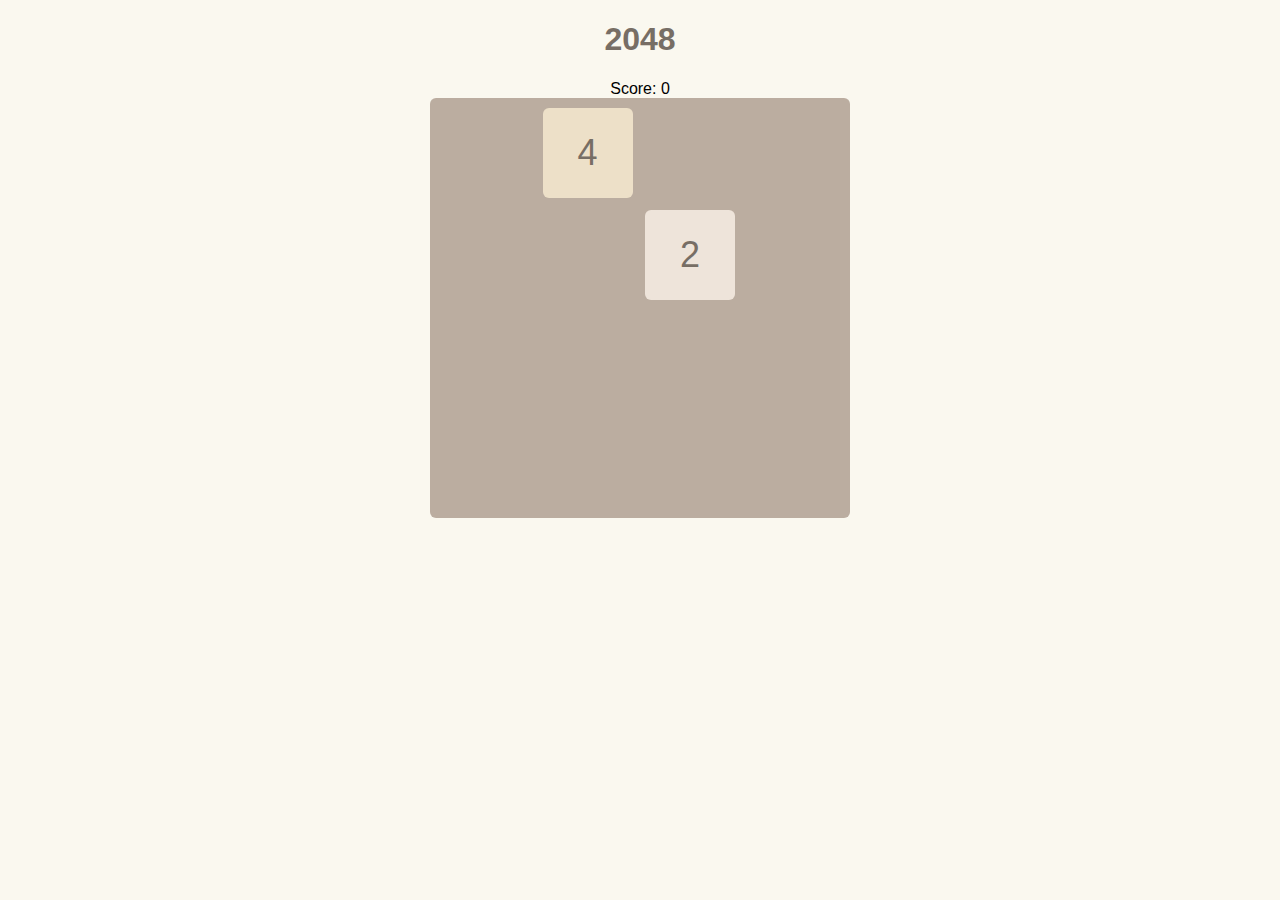
<file: 2048/index.html>
<!DOCTYPE html>
<html lang="en">
<head>
    <meta charset="UTF-8">
    <meta name="viewport" content="width=device-width, initial-scale=1.0">
    <title>2048 Game</title>
    <link rel="stylesheet" href="2048.css">
</head>
<body>
    <div id="game">
        <div class="header">
            <h1 class="title">2048</h1>
            <div class="score-container">Score: <span id="score">0</span></div>
        </div>
        <div id="grid-container">
            <div class="grid">
                <!-- Grid cells will be dynamically created via JavaScript -->
            </div>
        </div>
    </div>
    <script src="2048.js"></script>
</body>
</html>
</file>
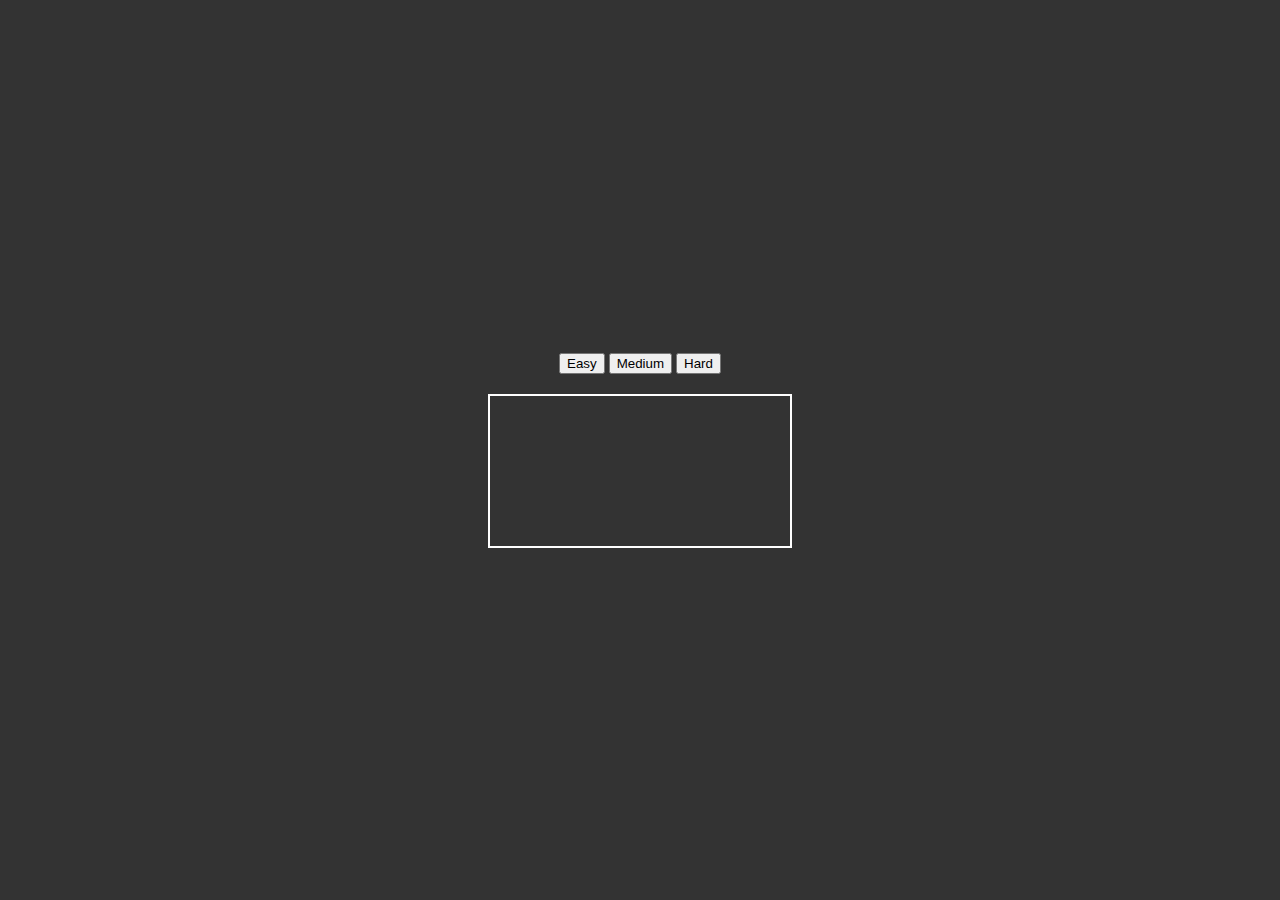
<file: Maze/index.html>
<!DOCTYPE html>
<html lang="en">
<head>
    <meta charset="UTF-8">
    <meta name="viewport" content="width=device-width, initial-scale=1.0">
    <title>Random Maze Game</title>
    <link rel="stylesheet" href="styles.css">
</head>
<body>
    <div class="controls">
        <button onclick="startGame('easy')">Easy</button>
        <button onclick="startGame('medium')">Medium</button>
        <button onclick="startGame('hard')">Hard</button>
    </div>
    <canvas id="mazeCanvas"></canvas>
    <script src="script.js"></script>
</body>
</html>
</file>
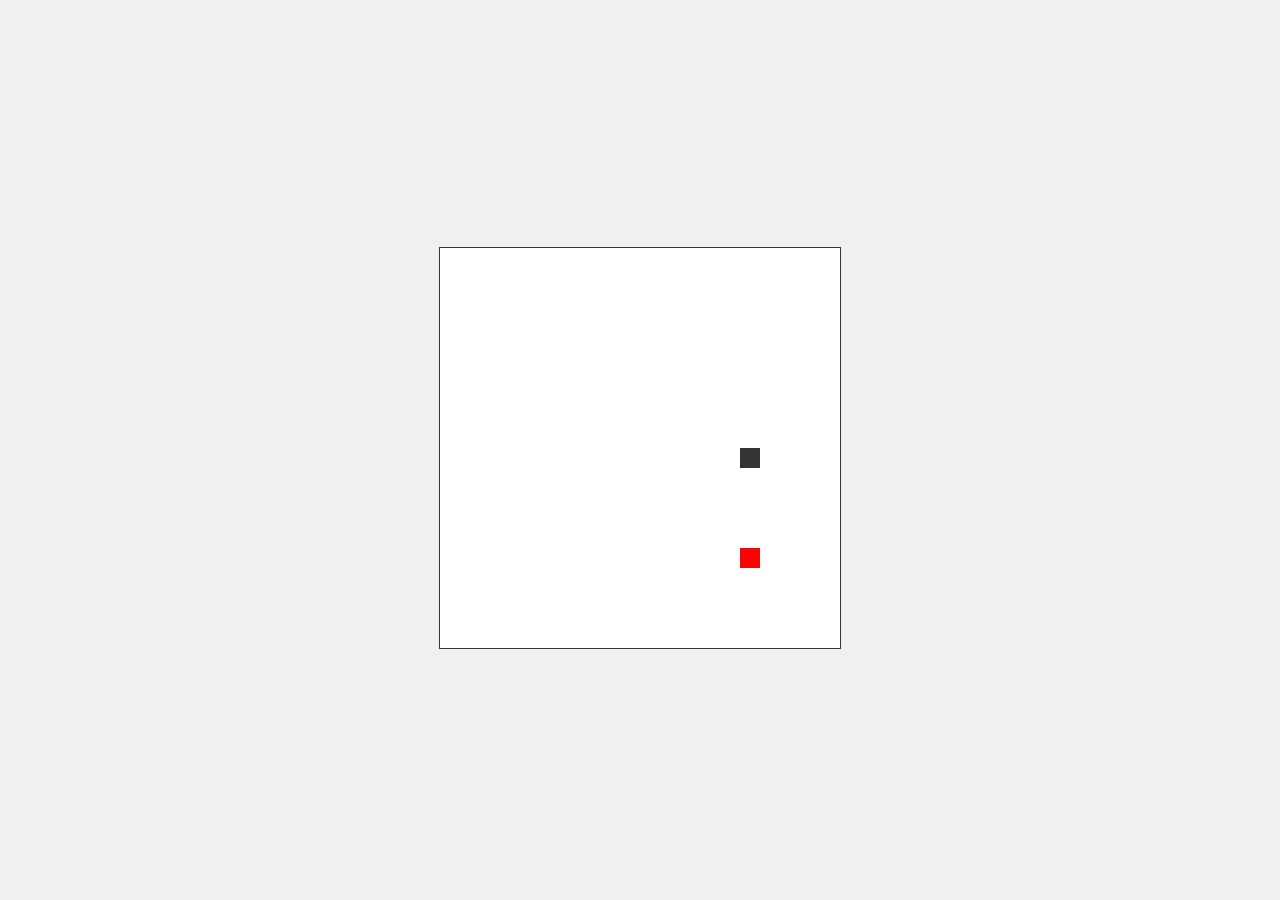
<file: snake/index.html>
<!DOCTYPE html>
<html lang="en">
<head>
    <meta charset="UTF-8">
    <meta name="viewport" content="width=device-width, initial-scale=1.0">
    <title>Snake Game</title>
    <link rel="stylesheet" href="styles.css">
</head>
<body>
    <div id="gameArea">
        <canvas id="gameCanvas" width="400" height="400"></canvas>
    </div>

    <script src="snake.js"></script>
</body>
</html>
</file>
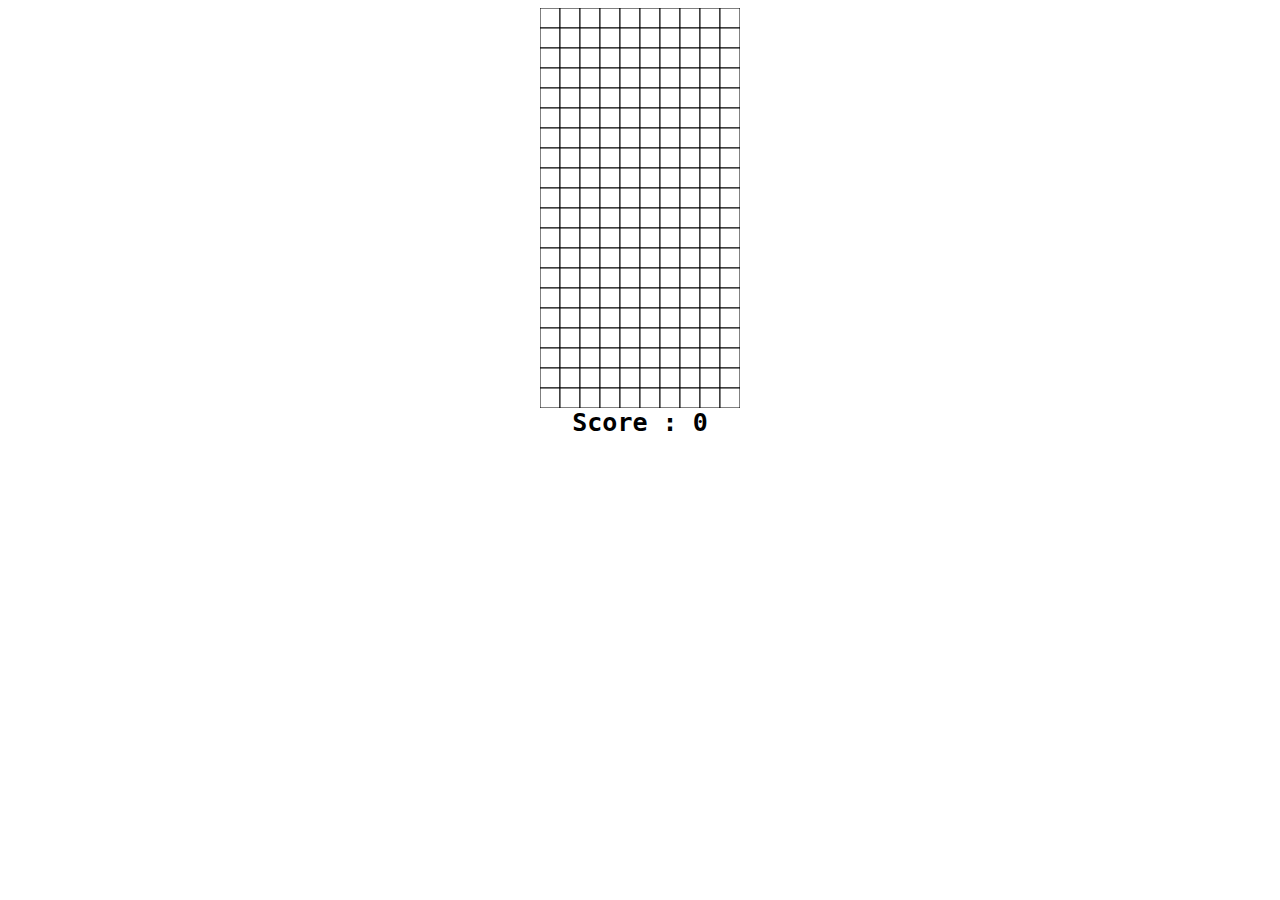
<file: tetris/index.html>
<html>
<head>
    <title>Tetris Game JS</title>
    <style>
        #score{
            display: inline-block;
        }
        div{
            font-size: 25px;
            font-weight: bold;
            font-family: monospace;
            text-align: center;
        }
        canvas{
            display: block;
            margin:0 auto;
        }
    </style>
</head>
<body>
    <canvas id="tetris" width="200" height="400"></canvas>
    <div>
        Score : <div id="score">0</div>
    </div>
    <script src="tetrominoes.js"></script>
    <script src="tetris.js"></script>
</body>
</html>
</file>
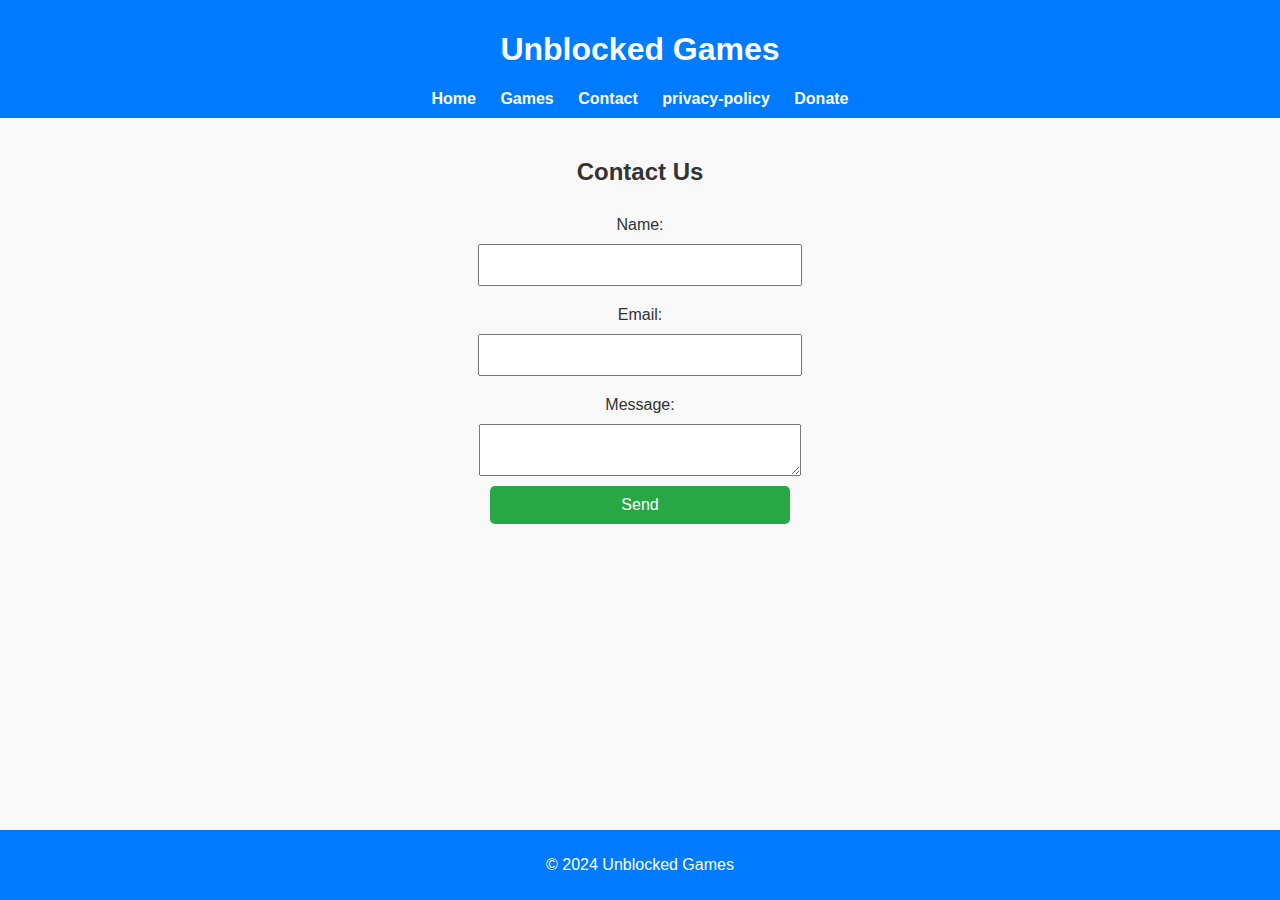
<file: contact.html>
<!DOCTYPE html>
<html lang="en">
<head>
    <meta charset="UTF-8">
    <meta name="viewport" content="width=device-width, initial-scale=1.0">
    <title>Contact - Unblocked Games</title>
    <link rel="stylesheet" href="styles.css">
    <script async src="https://pagead2.googlesyndication.com/pagead/js/adsbygoogle.js?client=ca-pub-2199619682357053"
     crossorigin="anonymous"></script>
    <script async custom-element="amp-auto-ads"
        src="https://cdn.ampproject.org/v0/amp-auto-ads-0.1.js">
</script>
    <script async src="https://fundingchoicesmessages.google.com/i/pub-2199619682357053?ers=1" nonce="TPD7-RjBgytY3i8qP4U-xQ"></script><script nonce="TPD7-RjBgytY3i8qP4U-xQ">(function() {function signalGooglefcPresent() {if (!window.frames['googlefcPresent']) {if (document.body) {const iframe = document.createElement('iframe'); iframe.style = 'width: 0; height: 0; border: none; z-index: -1000; left: -1000px; top: -1000px;'; iframe.style.display = 'none'; iframe.name = 'googlefcPresent'; document.body.appendChild(iframe);} else {setTimeout(signalGooglefcPresent, 0);}}}signalGooglefcPresent();})();</script>
<script>(function(){'use strict';function aa(a){var b=0;return function(){return b<a.length?{done:!1,value:a[b++]}:{done:!0}}}var ba="function"==typeof Object.defineProperties?Object.defineProperty:function(a,b,c){if(a==Array.prototype||a==Object.prototype)return a;a[b]=c.value;return a};
function ca(a){a=["object"==typeof globalThis&&globalThis,a,"object"==typeof window&&window,"object"==typeof self&&self,"object"==typeof global&&global];for(var b=0;b<a.length;++b){var c=a[b];if(c&&c.Math==Math)return c}throw Error("Cannot find global object");}var da=ca(this);function k(a,b){if(b)a:{var c=da;a=a.split(".");for(var d=0;d<a.length-1;d++){var e=a[d];if(!(e in c))break a;c=c[e]}a=a[a.length-1];d=c[a];b=b(d);b!=d&&null!=b&&ba(c,a,{configurable:!0,writable:!0,value:b})}}
function ea(a){return a.raw=a}function m(a){var b="undefined"!=typeof Symbol&&Symbol.iterator&&a[Symbol.iterator];if(b)return b.call(a);if("number"==typeof a.length)return{next:aa(a)};throw Error(String(a)+" is not an iterable or ArrayLike");}function fa(a){for(var b,c=[];!(b=a.next()).done;)c.push(b.value);return c}var ha="function"==typeof Object.create?Object.create:function(a){function b(){}b.prototype=a;return new b},n;
if("function"==typeof Object.setPrototypeOf)n=Object.setPrototypeOf;else{var q;a:{var ia={a:!0},ja={};try{ja.__proto__=ia;q=ja.a;break a}catch(a){}q=!1}n=q?function(a,b){a.__proto__=b;if(a.__proto__!==b)throw new TypeError(a+" is not extensible");return a}:null}var ka=n;
function r(a,b){a.prototype=ha(b.prototype);a.prototype.constructor=a;if(ka)ka(a,b);else for(var c in b)if("prototype"!=c)if(Object.defineProperties){var d=Object.getOwnPropertyDescriptor(b,c);d&&Object.defineProperty(a,c,d)}else a[c]=b[c];a.A=b.prototype}function la(){for(var a=Number(this),b=[],c=a;c<arguments.length;c++)b[c-a]=arguments[c];return b}k("Number.MAX_SAFE_INTEGER",function(){return 9007199254740991});
k("Number.isFinite",function(a){return a?a:function(b){return"number"!==typeof b?!1:!isNaN(b)&&Infinity!==b&&-Infinity!==b}});k("Number.isInteger",function(a){return a?a:function(b){return Number.isFinite(b)?b===Math.floor(b):!1}});k("Number.isSafeInteger",function(a){return a?a:function(b){return Number.isInteger(b)&&Math.abs(b)<=Number.MAX_SAFE_INTEGER}});
k("Math.trunc",function(a){return a?a:function(b){b=Number(b);if(isNaN(b)||Infinity===b||-Infinity===b||0===b)return b;var c=Math.floor(Math.abs(b));return 0>b?-c:c}});k("Object.is",function(a){return a?a:function(b,c){return b===c?0!==b||1/b===1/c:b!==b&&c!==c}});k("Array.prototype.includes",function(a){return a?a:function(b,c){var d=this;d instanceof String&&(d=String(d));var e=d.length;c=c||0;for(0>c&&(c=Math.max(c+e,0));c<e;c++){var f=d[c];if(f===b||Object.is(f,b))return!0}return!1}});
k("String.prototype.includes",function(a){return a?a:function(b,c){if(null==this)throw new TypeError("The 'this' value for String.prototype.includes must not be null or undefined");if(b instanceof RegExp)throw new TypeError("First argument to String.prototype.includes must not be a regular expression");return-1!==this.indexOf(b,c||0)}});/*

 Copyright The Closure Library Authors.
 SPDX-License-Identifier: Apache-2.0
*/
var t=this||self;function v(a){return a};var w,x;a:{for(var ma=["CLOSURE_FLAGS"],y=t,z=0;z<ma.length;z++)if(y=y[ma[z]],null==y){x=null;break a}x=y}var na=x&&x[610401301];w=null!=na?na:!1;var A,oa=t.navigator;A=oa?oa.userAgentData||null:null;function B(a){return w?A?A.brands.some(function(b){return(b=b.brand)&&-1!=b.indexOf(a)}):!1:!1}function C(a){var b;a:{if(b=t.navigator)if(b=b.userAgent)break a;b=""}return-1!=b.indexOf(a)};function D(){return w?!!A&&0<A.brands.length:!1}function E(){return D()?B("Chromium"):(C("Chrome")||C("CriOS"))&&!(D()?0:C("Edge"))||C("Silk")};var pa=D()?!1:C("Trident")||C("MSIE");!C("Android")||E();E();C("Safari")&&(E()||(D()?0:C("Coast"))||(D()?0:C("Opera"))||(D()?0:C("Edge"))||(D()?B("Microsoft Edge"):C("Edg/"))||D()&&B("Opera"));var qa={},F=null;var ra="undefined"!==typeof Uint8Array,sa=!pa&&"function"===typeof btoa;function G(){return"function"===typeof BigInt};var H=0,I=0;function ta(a){var b=0>a;a=Math.abs(a);var c=a>>>0;a=Math.floor((a-c)/4294967296);b&&(c=m(ua(c,a)),b=c.next().value,a=c.next().value,c=b);H=c>>>0;I=a>>>0}function va(a,b){b>>>=0;a>>>=0;if(2097151>=b)var c=""+(4294967296*b+a);else G()?c=""+(BigInt(b)<<BigInt(32)|BigInt(a)):(c=(a>>>24|b<<8)&16777215,b=b>>16&65535,a=(a&16777215)+6777216*c+6710656*b,c+=8147497*b,b*=2,1E7<=a&&(c+=Math.floor(a/1E7),a%=1E7),1E7<=c&&(b+=Math.floor(c/1E7),c%=1E7),c=b+wa(c)+wa(a));return c}
function wa(a){a=String(a);return"0000000".slice(a.length)+a}function ua(a,b){b=~b;a?a=~a+1:b+=1;return[a,b]};var J;J="function"===typeof Symbol&&"symbol"===typeof Symbol()?Symbol():void 0;var xa=J?function(a,b){a[J]|=b}:function(a,b){void 0!==a.g?a.g|=b:Object.defineProperties(a,{g:{value:b,configurable:!0,writable:!0,enumerable:!1}})},K=J?function(a){return a[J]|0}:function(a){return a.g|0},L=J?function(a){return a[J]}:function(a){return a.g},M=J?function(a,b){a[J]=b;return a}:function(a,b){void 0!==a.g?a.g=b:Object.defineProperties(a,{g:{value:b,configurable:!0,writable:!0,enumerable:!1}});return a};function ya(a,b){M(b,(a|0)&-14591)}function za(a,b){M(b,(a|34)&-14557)}
function Aa(a){a=a>>14&1023;return 0===a?536870912:a};var N={},Ba={};function Ca(a){return!(!a||"object"!==typeof a||a.g!==Ba)}function Da(a){return null!==a&&"object"===typeof a&&!Array.isArray(a)&&a.constructor===Object}function P(a,b,c){if(!Array.isArray(a)||a.length)return!1;var d=K(a);if(d&1)return!0;if(!(b&&(Array.isArray(b)?b.includes(c):b.has(c))))return!1;M(a,d|1);return!0}Object.freeze(new function(){});Object.freeze(new function(){});var Ea=/^-?([1-9][0-9]*|0)(\.[0-9]+)?$/;var Q;function Fa(a,b){Q=b;a=new a(b);Q=void 0;return a}
function R(a,b,c){null==a&&(a=Q);Q=void 0;if(null==a){var d=96;c?(a=[c],d|=512):a=[];b&&(d=d&-16760833|(b&1023)<<14)}else{if(!Array.isArray(a))throw Error();d=K(a);if(d&64)return a;d|=64;if(c&&(d|=512,c!==a[0]))throw Error();a:{c=a;var e=c.length;if(e){var f=e-1;if(Da(c[f])){d|=256;b=f-(+!!(d&512)-1);if(1024<=b)throw Error();d=d&-16760833|(b&1023)<<14;break a}}if(b){b=Math.max(b,e-(+!!(d&512)-1));if(1024<b)throw Error();d=d&-16760833|(b&1023)<<14}}}M(a,d);return a};function Ga(a){switch(typeof a){case "number":return isFinite(a)?a:String(a);case "boolean":return a?1:0;case "object":if(a)if(Array.isArray(a)){if(P(a,void 0,0))return}else if(ra&&null!=a&&a instanceof Uint8Array){if(sa){for(var b="",c=0,d=a.length-10240;c<d;)b+=String.fromCharCode.apply(null,a.subarray(c,c+=10240));b+=String.fromCharCode.apply(null,c?a.subarray(c):a);a=btoa(b)}else{void 0===b&&(b=0);if(!F){F={};c="ABCDEFGHIJKLMNOPQRSTUVWXYZabcdefghijklmnopqrstuvwxyz0123456789".split("");d=["+/=",
"+/","-_=","-_.","-_"];for(var e=0;5>e;e++){var f=c.concat(d[e].split(""));qa[e]=f;for(var g=0;g<f.length;g++){var h=f[g];void 0===F[h]&&(F[h]=g)}}}b=qa[b];c=Array(Math.floor(a.length/3));d=b[64]||"";for(e=f=0;f<a.length-2;f+=3){var l=a[f],p=a[f+1];h=a[f+2];g=b[l>>2];l=b[(l&3)<<4|p>>4];p=b[(p&15)<<2|h>>6];h=b[h&63];c[e++]=g+l+p+h}g=0;h=d;switch(a.length-f){case 2:g=a[f+1],h=b[(g&15)<<2]||d;case 1:a=a[f],c[e]=b[a>>2]+b[(a&3)<<4|g>>4]+h+d}a=c.join("")}return a}}return a};function Ha(a,b,c){a=Array.prototype.slice.call(a);var d=a.length,e=b&256?a[d-1]:void 0;d+=e?-1:0;for(b=b&512?1:0;b<d;b++)a[b]=c(a[b]);if(e){b=a[b]={};for(var f in e)Object.prototype.hasOwnProperty.call(e,f)&&(b[f]=c(e[f]))}return a}function Ia(a,b,c,d,e){if(null!=a){if(Array.isArray(a))a=P(a,void 0,0)?void 0:e&&K(a)&2?a:Ja(a,b,c,void 0!==d,e);else if(Da(a)){var f={},g;for(g in a)Object.prototype.hasOwnProperty.call(a,g)&&(f[g]=Ia(a[g],b,c,d,e));a=f}else a=b(a,d);return a}}
function Ja(a,b,c,d,e){var f=d||c?K(a):0;d=d?!!(f&32):void 0;a=Array.prototype.slice.call(a);for(var g=0;g<a.length;g++)a[g]=Ia(a[g],b,c,d,e);c&&c(f,a);return a}function Ka(a){return a.s===N?a.toJSON():Ga(a)};function La(a,b,c){c=void 0===c?za:c;if(null!=a){if(ra&&a instanceof Uint8Array)return b?a:new Uint8Array(a);if(Array.isArray(a)){var d=K(a);if(d&2)return a;b&&(b=0===d||!!(d&32)&&!(d&64||!(d&16)));return b?M(a,(d|34)&-12293):Ja(a,La,d&4?za:c,!0,!0)}a.s===N&&(c=a.h,d=L(c),a=d&2?a:Fa(a.constructor,Ma(c,d,!0)));return a}}function Ma(a,b,c){var d=c||b&2?za:ya,e=!!(b&32);a=Ha(a,b,function(f){return La(f,e,d)});xa(a,32|(c?2:0));return a};function Na(a,b){a=a.h;return Oa(a,L(a),b)}function Oa(a,b,c,d){if(-1===c)return null;if(c>=Aa(b)){if(b&256)return a[a.length-1][c]}else{var e=a.length;if(d&&b&256&&(d=a[e-1][c],null!=d))return d;b=c+(+!!(b&512)-1);if(b<e)return a[b]}}function Pa(a,b,c,d,e){var f=Aa(b);if(c>=f||e){var g=b;if(b&256)e=a[a.length-1];else{if(null==d)return;e=a[f+(+!!(b&512)-1)]={};g|=256}e[c]=d;c<f&&(a[c+(+!!(b&512)-1)]=void 0);g!==b&&M(a,g)}else a[c+(+!!(b&512)-1)]=d,b&256&&(a=a[a.length-1],c in a&&delete a[c])}
function Qa(a,b){var c=Ra;var d=void 0===d?!1:d;var e=a.h;var f=L(e),g=Oa(e,f,b,d);if(null!=g&&"object"===typeof g&&g.s===N)c=g;else if(Array.isArray(g)){var h=K(g),l=h;0===l&&(l|=f&32);l|=f&2;l!==h&&M(g,l);c=new c(g)}else c=void 0;c!==g&&null!=c&&Pa(e,f,b,c,d);e=c;if(null==e)return e;a=a.h;f=L(a);f&2||(g=e,c=g.h,h=L(c),g=h&2?Fa(g.constructor,Ma(c,h,!1)):g,g!==e&&(e=g,Pa(a,f,b,e,d)));return e}function Sa(a,b){a=Na(a,b);return null==a||"string"===typeof a?a:void 0}
function Ta(a,b){var c=void 0===c?0:c;a=Na(a,b);if(null!=a)if(b=typeof a,"number"===b?Number.isFinite(a):"string"!==b?0:Ea.test(a))if("number"===typeof a){if(a=Math.trunc(a),!Number.isSafeInteger(a)){ta(a);b=H;var d=I;if(a=d&2147483648)b=~b+1>>>0,d=~d>>>0,0==b&&(d=d+1>>>0);b=4294967296*d+(b>>>0);a=a?-b:b}}else if(b=Math.trunc(Number(a)),Number.isSafeInteger(b))a=String(b);else{if(b=a.indexOf("."),-1!==b&&(a=a.substring(0,b)),!("-"===a[0]?20>a.length||20===a.length&&-922337<Number(a.substring(0,7)):
19>a.length||19===a.length&&922337>Number(a.substring(0,6)))){if(16>a.length)ta(Number(a));else if(G())a=BigInt(a),H=Number(a&BigInt(4294967295))>>>0,I=Number(a>>BigInt(32)&BigInt(4294967295));else{b=+("-"===a[0]);I=H=0;d=a.length;for(var e=b,f=(d-b)%6+b;f<=d;e=f,f+=6)e=Number(a.slice(e,f)),I*=1E6,H=1E6*H+e,4294967296<=H&&(I+=Math.trunc(H/4294967296),I>>>=0,H>>>=0);b&&(b=m(ua(H,I)),a=b.next().value,b=b.next().value,H=a,I=b)}a=H;b=I;b&2147483648?G()?a=""+(BigInt(b|0)<<BigInt(32)|BigInt(a>>>0)):(b=
m(ua(a,b)),a=b.next().value,b=b.next().value,a="-"+va(a,b)):a=va(a,b)}}else a=void 0;return null!=a?a:c}function S(a,b){a=Sa(a,b);return null!=a?a:""};function T(a,b,c){this.h=R(a,b,c)}T.prototype.toJSON=function(){return Ua(this,Ja(this.h,Ka,void 0,void 0,!1),!0)};T.prototype.s=N;T.prototype.toString=function(){return Ua(this,this.h,!1).toString()};
function Ua(a,b,c){var d=a.constructor.v,e=L(c?a.h:b);a=b.length;if(!a)return b;var f;if(Da(c=b[a-1])){a:{var g=c;var h={},l=!1,p;for(p in g)if(Object.prototype.hasOwnProperty.call(g,p)){var u=g[p];if(Array.isArray(u)){var jb=u;if(P(u,d,+p)||Ca(u)&&0===u.size)u=null;u!=jb&&(l=!0)}null!=u?h[p]=u:l=!0}if(l){for(var O in h){g=h;break a}g=null}}g!=c&&(f=!0);a--}for(p=+!!(e&512)-1;0<a;a--){O=a-1;c=b[O];O-=p;if(!(null==c||P(c,d,O)||Ca(c)&&0===c.size))break;var kb=!0}if(!f&&!kb)return b;b=Array.prototype.slice.call(b,
0,a);g&&b.push(g);return b};function Va(a){return function(b){if(null==b||""==b)b=new a;else{b=JSON.parse(b);if(!Array.isArray(b))throw Error(void 0);xa(b,32);b=Fa(a,b)}return b}};function Wa(a){this.h=R(a)}r(Wa,T);var Xa=Va(Wa);var U;function V(a){this.g=a}V.prototype.toString=function(){return this.g+""};var Ya={};function Za(a){if(void 0===U){var b=null;var c=t.trustedTypes;if(c&&c.createPolicy){try{b=c.createPolicy("goog#html",{createHTML:v,createScript:v,createScriptURL:v})}catch(d){t.console&&t.console.error(d.message)}U=b}else U=b}a=(b=U)?b.createScriptURL(a):a;return new V(a,Ya)};function $a(){return Math.floor(2147483648*Math.random()).toString(36)+Math.abs(Math.floor(2147483648*Math.random())^Date.now()).toString(36)};function ab(a,b){b=String(b);"application/xhtml+xml"===a.contentType&&(b=b.toLowerCase());return a.createElement(b)}function bb(a){this.g=a||t.document||document};/*

 SPDX-License-Identifier: Apache-2.0
*/
function cb(a,b){a.src=b instanceof V&&b.constructor===V?b.g:"type_error:TrustedResourceUrl";var c,d;(c=(b=null==(d=(c=(a.ownerDocument&&a.ownerDocument.defaultView||window).document).querySelector)?void 0:d.call(c,"script[nonce]"))?b.nonce||b.getAttribute("nonce")||"":"")&&a.setAttribute("nonce",c)};function db(a){a=void 0===a?document:a;return a.createElement("script")};function eb(a,b,c,d,e,f){try{var g=a.g,h=db(g);h.async=!0;cb(h,b);g.head.appendChild(h);h.addEventListener("load",function(){e();d&&g.head.removeChild(h)});h.addEventListener("error",function(){0<c?eb(a,b,c-1,d,e,f):(d&&g.head.removeChild(h),f())})}catch(l){f()}};var fb=t.atob("aHR0cHM6Ly93d3cuZ3N0YXRpYy5jb20vaW1hZ2VzL2ljb25zL21hdGVyaWFsL3N5c3RlbS8xeC93YXJuaW5nX2FtYmVyXzI0ZHAucG5n"),gb=t.atob("WW91IGFyZSBzZWVpbmcgdGhpcyBtZXNzYWdlIGJlY2F1c2UgYWQgb3Igc2NyaXB0IGJsb2NraW5nIHNvZnR3YXJlIGlzIGludGVyZmVyaW5nIHdpdGggdGhpcyBwYWdlLg=="),hb=t.atob("RGlzYWJsZSBhbnkgYWQgb3Igc2NyaXB0IGJsb2NraW5nIHNvZnR3YXJlLCB0aGVuIHJlbG9hZCB0aGlzIHBhZ2Uu");function ib(a,b,c){this.i=a;this.u=b;this.o=c;this.g=null;this.j=[];this.m=!1;this.l=new bb(this.i)}
function lb(a){if(a.i.body&&!a.m){var b=function(){mb(a);t.setTimeout(function(){nb(a,3)},50)};eb(a.l,a.u,2,!0,function(){t[a.o]||b()},b);a.m=!0}}
function mb(a){for(var b=W(1,5),c=0;c<b;c++){var d=X(a);a.i.body.appendChild(d);a.j.push(d)}b=X(a);b.style.bottom="0";b.style.left="0";b.style.position="fixed";b.style.width=W(100,110).toString()+"%";b.style.zIndex=W(2147483544,2147483644).toString();b.style.backgroundColor=ob(249,259,242,252,219,229);b.style.boxShadow="0 0 12px #888";b.style.color=ob(0,10,0,10,0,10);b.style.display="flex";b.style.justifyContent="center";b.style.fontFamily="Roboto, Arial";c=X(a);c.style.width=W(80,85).toString()+
"%";c.style.maxWidth=W(750,775).toString()+"px";c.style.margin="24px";c.style.display="flex";c.style.alignItems="flex-start";c.style.justifyContent="center";d=ab(a.l.g,"IMG");d.className=$a();d.src=fb;d.alt="Warning icon";d.style.height="24px";d.style.width="24px";d.style.paddingRight="16px";var e=X(a),f=X(a);f.style.fontWeight="bold";f.textContent=gb;var g=X(a);g.textContent=hb;Y(a,e,f);Y(a,e,g);Y(a,c,d);Y(a,c,e);Y(a,b,c);a.g=b;a.i.body.appendChild(a.g);b=W(1,5);for(c=0;c<b;c++)d=X(a),a.i.body.appendChild(d),
a.j.push(d)}function Y(a,b,c){for(var d=W(1,5),e=0;e<d;e++){var f=X(a);b.appendChild(f)}b.appendChild(c);c=W(1,5);for(d=0;d<c;d++)e=X(a),b.appendChild(e)}function W(a,b){return Math.floor(a+Math.random()*(b-a))}function ob(a,b,c,d,e,f){return"rgb("+W(Math.max(a,0),Math.min(b,255)).toString()+","+W(Math.max(c,0),Math.min(d,255)).toString()+","+W(Math.max(e,0),Math.min(f,255)).toString()+")"}function X(a){a=ab(a.l.g,"DIV");a.className=$a();return a}
function nb(a,b){0>=b||null!=a.g&&0!==a.g.offsetHeight&&0!==a.g.offsetWidth||(pb(a),mb(a),t.setTimeout(function(){nb(a,b-1)},50))}function pb(a){for(var b=m(a.j),c=b.next();!c.done;c=b.next())(c=c.value)&&c.parentNode&&c.parentNode.removeChild(c);a.j=[];(b=a.g)&&b.parentNode&&b.parentNode.removeChild(b);a.g=null};function qb(a,b,c,d,e){function f(l){document.body?g(document.body):0<l?t.setTimeout(function(){f(l-1)},e):b()}function g(l){l.appendChild(h);t.setTimeout(function(){h?(0!==h.offsetHeight&&0!==h.offsetWidth?b():a(),h.parentNode&&h.parentNode.removeChild(h)):a()},d)}var h=rb(c);f(3)}function rb(a){var b=document.createElement("div");b.className=a;b.style.width="1px";b.style.height="1px";b.style.position="absolute";b.style.left="-10000px";b.style.top="-10000px";b.style.zIndex="-10000";return b};function Ra(a){this.h=R(a)}r(Ra,T);function sb(a){this.h=R(a)}r(sb,T);var tb=Va(sb);function ub(a){var b=la.apply(1,arguments);if(0===b.length)return Za(a[0]);for(var c=a[0],d=0;d<b.length;d++)c+=encodeURIComponent(b[d])+a[d+1];return Za(c)};function vb(a){if(!a)return null;a=Sa(a,4);var b;null===a||void 0===a?b=null:b=Za(a);return b};var wb=ea([""]),xb=ea([""]);function yb(a,b){this.m=a;this.o=new bb(a.document);this.g=b;this.j=S(this.g,1);this.u=vb(Qa(this.g,2))||ub(wb);this.i=!1;b=vb(Qa(this.g,13))||ub(xb);this.l=new ib(a.document,b,S(this.g,12))}yb.prototype.start=function(){zb(this)};
function zb(a){Ab(a);eb(a.o,a.u,3,!1,function(){a:{var b=a.j;var c=t.btoa(b);if(c=t[c]){try{var d=Xa(t.atob(c))}catch(e){b=!1;break a}b=b===Sa(d,1)}else b=!1}b?Z(a,S(a.g,14)):(Z(a,S(a.g,8)),lb(a.l))},function(){qb(function(){Z(a,S(a.g,7));lb(a.l)},function(){return Z(a,S(a.g,6))},S(a.g,9),Ta(a.g,10),Ta(a.g,11))})}function Z(a,b){a.i||(a.i=!0,a=new a.m.XMLHttpRequest,a.open("GET",b,!0),a.send())}function Ab(a){var b=t.btoa(a.j);a.m[b]&&Z(a,S(a.g,5))};(function(a,b){t[a]=function(){var c=la.apply(0,arguments);t[a]=function(){};b.call.apply(b,[null].concat(c instanceof Array?c:fa(m(c))))}})("__h82AlnkH6D91__",function(a){"function"===typeof window.atob&&(new yb(window,tb(window.atob(a)))).start()});}).call(this);

window.__h82AlnkH6D91__("[base64]/[base64]/[base64]/[base64]");</script>
</head>
<body>
    <amp-auto-ads type="adsense"
        data-ad-client="ca-pub-2199619682357053">
</amp-auto-ads>
    <header>
        <h1>Unblocked Games</h1>
        <nav>
            <ul>
                <li><a href="index.html">Home</a></li>
                <li><a href="games.html">Games</a></li>
                <li><a href="contact.html">Contact</a></li>
                <li><a href="privacy-policy">privacy-policy</a></li>
                <li><a href="https://pay.frefre.online/donation">Donate</a></li>
            </ul>
        </nav>
    </header>
    <main>
        <section class="contact">
            <h2>Contact Us</h2>
            <form action="https://formspree.io/f/xanwnbol" method="POST">
    <label for="name">Name:</label>
    <input type="text" id="name" name="name" required>
    <label for="email">Email:</label>
    <input type="email" id="email" name="_replyto" required>
    <label for="message">Message:</label>
    <textarea id="message" name="message" required></textarea>
    <button type="submit">Send</button>
</form>



        </section>
    </main>
    <footer>
        <p>&copy; 2024 Unblocked Games</p>
    </footer>
</body>
</html>
</file>
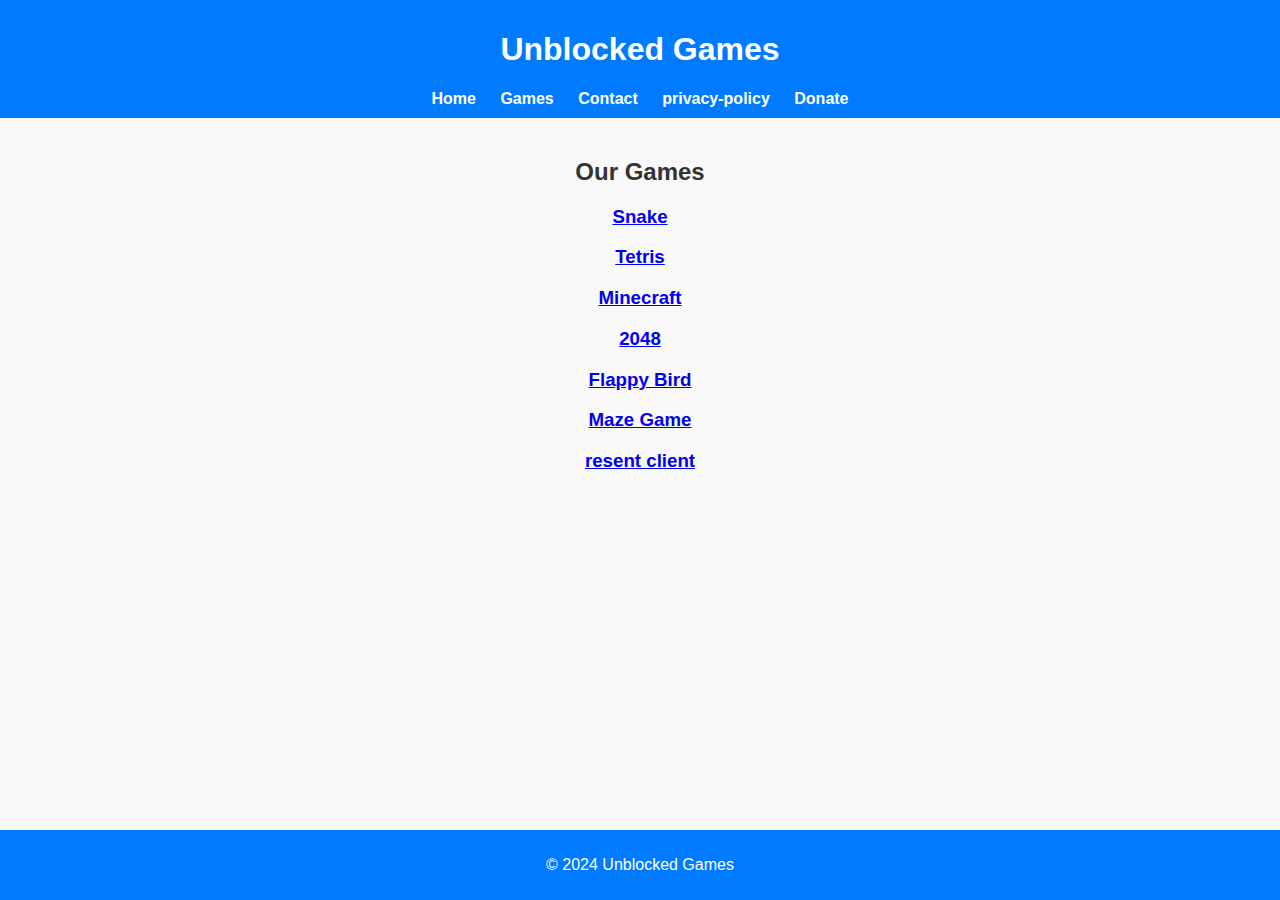
<file: games.html>
<!DOCTYPE html>
<html lang="en">
<head>
    <meta charset="UTF-8">
    <meta name="viewport" content="width=device-width, initial-scale=1.0">
    <title>Games - Unblocked Games</title>
    <link rel="stylesheet" href="styles.css">
<script async src="https://pagead2.googlesyndication.com/pagead/js/adsbygoogle.js?client=ca-pub-2199619682357053"
     crossorigin="anonymous"></script>
    <script async custom-element="amp-auto-ads"
        src="https://cdn.ampproject.org/v0/amp-auto-ads-0.1.js">
</script>
 <script async src="https://fundingchoicesmessages.google.com/i/pub-2199619682357053?ers=1" nonce="TPD7-RjBgytY3i8qP4U-xQ"></script><script nonce="TPD7-RjBgytY3i8qP4U-xQ">(function() {function signalGooglefcPresent() {if (!window.frames['googlefcPresent']) {if (document.body) {const iframe = document.createElement('iframe'); iframe.style = 'width: 0; height: 0; border: none; z-index: -1000; left: -1000px; top: -1000px;'; iframe.style.display = 'none'; iframe.name = 'googlefcPresent'; document.body.appendChild(iframe);} else {setTimeout(signalGooglefcPresent, 0);}}}signalGooglefcPresent();})();</script>
<script>(function(){'use strict';function aa(a){var b=0;return function(){return b<a.length?{done:!1,value:a[b++]}:{done:!0}}}var ba="function"==typeof Object.defineProperties?Object.defineProperty:function(a,b,c){if(a==Array.prototype||a==Object.prototype)return a;a[b]=c.value;return a};
function ca(a){a=["object"==typeof globalThis&&globalThis,a,"object"==typeof window&&window,"object"==typeof self&&self,"object"==typeof global&&global];for(var b=0;b<a.length;++b){var c=a[b];if(c&&c.Math==Math)return c}throw Error("Cannot find global object");}var da=ca(this);function k(a,b){if(b)a:{var c=da;a=a.split(".");for(var d=0;d<a.length-1;d++){var e=a[d];if(!(e in c))break a;c=c[e]}a=a[a.length-1];d=c[a];b=b(d);b!=d&&null!=b&&ba(c,a,{configurable:!0,writable:!0,value:b})}}
function ea(a){return a.raw=a}function m(a){var b="undefined"!=typeof Symbol&&Symbol.iterator&&a[Symbol.iterator];if(b)return b.call(a);if("number"==typeof a.length)return{next:aa(a)};throw Error(String(a)+" is not an iterable or ArrayLike");}function fa(a){for(var b,c=[];!(b=a.next()).done;)c.push(b.value);return c}var ha="function"==typeof Object.create?Object.create:function(a){function b(){}b.prototype=a;return new b},n;
if("function"==typeof Object.setPrototypeOf)n=Object.setPrototypeOf;else{var q;a:{var ia={a:!0},ja={};try{ja.__proto__=ia;q=ja.a;break a}catch(a){}q=!1}n=q?function(a,b){a.__proto__=b;if(a.__proto__!==b)throw new TypeError(a+" is not extensible");return a}:null}var ka=n;
function r(a,b){a.prototype=ha(b.prototype);a.prototype.constructor=a;if(ka)ka(a,b);else for(var c in b)if("prototype"!=c)if(Object.defineProperties){var d=Object.getOwnPropertyDescriptor(b,c);d&&Object.defineProperty(a,c,d)}else a[c]=b[c];a.A=b.prototype}function la(){for(var a=Number(this),b=[],c=a;c<arguments.length;c++)b[c-a]=arguments[c];return b}k("Number.MAX_SAFE_INTEGER",function(){return 9007199254740991});
k("Number.isFinite",function(a){return a?a:function(b){return"number"!==typeof b?!1:!isNaN(b)&&Infinity!==b&&-Infinity!==b}});k("Number.isInteger",function(a){return a?a:function(b){return Number.isFinite(b)?b===Math.floor(b):!1}});k("Number.isSafeInteger",function(a){return a?a:function(b){return Number.isInteger(b)&&Math.abs(b)<=Number.MAX_SAFE_INTEGER}});
k("Math.trunc",function(a){return a?a:function(b){b=Number(b);if(isNaN(b)||Infinity===b||-Infinity===b||0===b)return b;var c=Math.floor(Math.abs(b));return 0>b?-c:c}});k("Object.is",function(a){return a?a:function(b,c){return b===c?0!==b||1/b===1/c:b!==b&&c!==c}});k("Array.prototype.includes",function(a){return a?a:function(b,c){var d=this;d instanceof String&&(d=String(d));var e=d.length;c=c||0;for(0>c&&(c=Math.max(c+e,0));c<e;c++){var f=d[c];if(f===b||Object.is(f,b))return!0}return!1}});
k("String.prototype.includes",function(a){return a?a:function(b,c){if(null==this)throw new TypeError("The 'this' value for String.prototype.includes must not be null or undefined");if(b instanceof RegExp)throw new TypeError("First argument to String.prototype.includes must not be a regular expression");return-1!==this.indexOf(b,c||0)}});/*

 Copyright The Closure Library Authors.
 SPDX-License-Identifier: Apache-2.0
*/
var t=this||self;function v(a){return a};var w,x;a:{for(var ma=["CLOSURE_FLAGS"],y=t,z=0;z<ma.length;z++)if(y=y[ma[z]],null==y){x=null;break a}x=y}var na=x&&x[610401301];w=null!=na?na:!1;var A,oa=t.navigator;A=oa?oa.userAgentData||null:null;function B(a){return w?A?A.brands.some(function(b){return(b=b.brand)&&-1!=b.indexOf(a)}):!1:!1}function C(a){var b;a:{if(b=t.navigator)if(b=b.userAgent)break a;b=""}return-1!=b.indexOf(a)};function D(){return w?!!A&&0<A.brands.length:!1}function E(){return D()?B("Chromium"):(C("Chrome")||C("CriOS"))&&!(D()?0:C("Edge"))||C("Silk")};var pa=D()?!1:C("Trident")||C("MSIE");!C("Android")||E();E();C("Safari")&&(E()||(D()?0:C("Coast"))||(D()?0:C("Opera"))||(D()?0:C("Edge"))||(D()?B("Microsoft Edge"):C("Edg/"))||D()&&B("Opera"));var qa={},F=null;var ra="undefined"!==typeof Uint8Array,sa=!pa&&"function"===typeof btoa;function G(){return"function"===typeof BigInt};var H=0,I=0;function ta(a){var b=0>a;a=Math.abs(a);var c=a>>>0;a=Math.floor((a-c)/4294967296);b&&(c=m(ua(c,a)),b=c.next().value,a=c.next().value,c=b);H=c>>>0;I=a>>>0}function va(a,b){b>>>=0;a>>>=0;if(2097151>=b)var c=""+(4294967296*b+a);else G()?c=""+(BigInt(b)<<BigInt(32)|BigInt(a)):(c=(a>>>24|b<<8)&16777215,b=b>>16&65535,a=(a&16777215)+6777216*c+6710656*b,c+=8147497*b,b*=2,1E7<=a&&(c+=Math.floor(a/1E7),a%=1E7),1E7<=c&&(b+=Math.floor(c/1E7),c%=1E7),c=b+wa(c)+wa(a));return c}
function wa(a){a=String(a);return"0000000".slice(a.length)+a}function ua(a,b){b=~b;a?a=~a+1:b+=1;return[a,b]};var J;J="function"===typeof Symbol&&"symbol"===typeof Symbol()?Symbol():void 0;var xa=J?function(a,b){a[J]|=b}:function(a,b){void 0!==a.g?a.g|=b:Object.defineProperties(a,{g:{value:b,configurable:!0,writable:!0,enumerable:!1}})},K=J?function(a){return a[J]|0}:function(a){return a.g|0},L=J?function(a){return a[J]}:function(a){return a.g},M=J?function(a,b){a[J]=b;return a}:function(a,b){void 0!==a.g?a.g=b:Object.defineProperties(a,{g:{value:b,configurable:!0,writable:!0,enumerable:!1}});return a};function ya(a,b){M(b,(a|0)&-14591)}function za(a,b){M(b,(a|34)&-14557)}
function Aa(a){a=a>>14&1023;return 0===a?536870912:a};var N={},Ba={};function Ca(a){return!(!a||"object"!==typeof a||a.g!==Ba)}function Da(a){return null!==a&&"object"===typeof a&&!Array.isArray(a)&&a.constructor===Object}function P(a,b,c){if(!Array.isArray(a)||a.length)return!1;var d=K(a);if(d&1)return!0;if(!(b&&(Array.isArray(b)?b.includes(c):b.has(c))))return!1;M(a,d|1);return!0}Object.freeze(new function(){});Object.freeze(new function(){});var Ea=/^-?([1-9][0-9]*|0)(\.[0-9]+)?$/;var Q;function Fa(a,b){Q=b;a=new a(b);Q=void 0;return a}
function R(a,b,c){null==a&&(a=Q);Q=void 0;if(null==a){var d=96;c?(a=[c],d|=512):a=[];b&&(d=d&-16760833|(b&1023)<<14)}else{if(!Array.isArray(a))throw Error();d=K(a);if(d&64)return a;d|=64;if(c&&(d|=512,c!==a[0]))throw Error();a:{c=a;var e=c.length;if(e){var f=e-1;if(Da(c[f])){d|=256;b=f-(+!!(d&512)-1);if(1024<=b)throw Error();d=d&-16760833|(b&1023)<<14;break a}}if(b){b=Math.max(b,e-(+!!(d&512)-1));if(1024<b)throw Error();d=d&-16760833|(b&1023)<<14}}}M(a,d);return a};function Ga(a){switch(typeof a){case "number":return isFinite(a)?a:String(a);case "boolean":return a?1:0;case "object":if(a)if(Array.isArray(a)){if(P(a,void 0,0))return}else if(ra&&null!=a&&a instanceof Uint8Array){if(sa){for(var b="",c=0,d=a.length-10240;c<d;)b+=String.fromCharCode.apply(null,a.subarray(c,c+=10240));b+=String.fromCharCode.apply(null,c?a.subarray(c):a);a=btoa(b)}else{void 0===b&&(b=0);if(!F){F={};c="ABCDEFGHIJKLMNOPQRSTUVWXYZabcdefghijklmnopqrstuvwxyz0123456789".split("");d=["+/=",
"+/","-_=","-_.","-_"];for(var e=0;5>e;e++){var f=c.concat(d[e].split(""));qa[e]=f;for(var g=0;g<f.length;g++){var h=f[g];void 0===F[h]&&(F[h]=g)}}}b=qa[b];c=Array(Math.floor(a.length/3));d=b[64]||"";for(e=f=0;f<a.length-2;f+=3){var l=a[f],p=a[f+1];h=a[f+2];g=b[l>>2];l=b[(l&3)<<4|p>>4];p=b[(p&15)<<2|h>>6];h=b[h&63];c[e++]=g+l+p+h}g=0;h=d;switch(a.length-f){case 2:g=a[f+1],h=b[(g&15)<<2]||d;case 1:a=a[f],c[e]=b[a>>2]+b[(a&3)<<4|g>>4]+h+d}a=c.join("")}return a}}return a};function Ha(a,b,c){a=Array.prototype.slice.call(a);var d=a.length,e=b&256?a[d-1]:void 0;d+=e?-1:0;for(b=b&512?1:0;b<d;b++)a[b]=c(a[b]);if(e){b=a[b]={};for(var f in e)Object.prototype.hasOwnProperty.call(e,f)&&(b[f]=c(e[f]))}return a}function Ia(a,b,c,d,e){if(null!=a){if(Array.isArray(a))a=P(a,void 0,0)?void 0:e&&K(a)&2?a:Ja(a,b,c,void 0!==d,e);else if(Da(a)){var f={},g;for(g in a)Object.prototype.hasOwnProperty.call(a,g)&&(f[g]=Ia(a[g],b,c,d,e));a=f}else a=b(a,d);return a}}
function Ja(a,b,c,d,e){var f=d||c?K(a):0;d=d?!!(f&32):void 0;a=Array.prototype.slice.call(a);for(var g=0;g<a.length;g++)a[g]=Ia(a[g],b,c,d,e);c&&c(f,a);return a}function Ka(a){return a.s===N?a.toJSON():Ga(a)};function La(a,b,c){c=void 0===c?za:c;if(null!=a){if(ra&&a instanceof Uint8Array)return b?a:new Uint8Array(a);if(Array.isArray(a)){var d=K(a);if(d&2)return a;b&&(b=0===d||!!(d&32)&&!(d&64||!(d&16)));return b?M(a,(d|34)&-12293):Ja(a,La,d&4?za:c,!0,!0)}a.s===N&&(c=a.h,d=L(c),a=d&2?a:Fa(a.constructor,Ma(c,d,!0)));return a}}function Ma(a,b,c){var d=c||b&2?za:ya,e=!!(b&32);a=Ha(a,b,function(f){return La(f,e,d)});xa(a,32|(c?2:0));return a};function Na(a,b){a=a.h;return Oa(a,L(a),b)}function Oa(a,b,c,d){if(-1===c)return null;if(c>=Aa(b)){if(b&256)return a[a.length-1][c]}else{var e=a.length;if(d&&b&256&&(d=a[e-1][c],null!=d))return d;b=c+(+!!(b&512)-1);if(b<e)return a[b]}}function Pa(a,b,c,d,e){var f=Aa(b);if(c>=f||e){var g=b;if(b&256)e=a[a.length-1];else{if(null==d)return;e=a[f+(+!!(b&512)-1)]={};g|=256}e[c]=d;c<f&&(a[c+(+!!(b&512)-1)]=void 0);g!==b&&M(a,g)}else a[c+(+!!(b&512)-1)]=d,b&256&&(a=a[a.length-1],c in a&&delete a[c])}
function Qa(a,b){var c=Ra;var d=void 0===d?!1:d;var e=a.h;var f=L(e),g=Oa(e,f,b,d);if(null!=g&&"object"===typeof g&&g.s===N)c=g;else if(Array.isArray(g)){var h=K(g),l=h;0===l&&(l|=f&32);l|=f&2;l!==h&&M(g,l);c=new c(g)}else c=void 0;c!==g&&null!=c&&Pa(e,f,b,c,d);e=c;if(null==e)return e;a=a.h;f=L(a);f&2||(g=e,c=g.h,h=L(c),g=h&2?Fa(g.constructor,Ma(c,h,!1)):g,g!==e&&(e=g,Pa(a,f,b,e,d)));return e}function Sa(a,b){a=Na(a,b);return null==a||"string"===typeof a?a:void 0}
function Ta(a,b){var c=void 0===c?0:c;a=Na(a,b);if(null!=a)if(b=typeof a,"number"===b?Number.isFinite(a):"string"!==b?0:Ea.test(a))if("number"===typeof a){if(a=Math.trunc(a),!Number.isSafeInteger(a)){ta(a);b=H;var d=I;if(a=d&2147483648)b=~b+1>>>0,d=~d>>>0,0==b&&(d=d+1>>>0);b=4294967296*d+(b>>>0);a=a?-b:b}}else if(b=Math.trunc(Number(a)),Number.isSafeInteger(b))a=String(b);else{if(b=a.indexOf("."),-1!==b&&(a=a.substring(0,b)),!("-"===a[0]?20>a.length||20===a.length&&-922337<Number(a.substring(0,7)):
19>a.length||19===a.length&&922337>Number(a.substring(0,6)))){if(16>a.length)ta(Number(a));else if(G())a=BigInt(a),H=Number(a&BigInt(4294967295))>>>0,I=Number(a>>BigInt(32)&BigInt(4294967295));else{b=+("-"===a[0]);I=H=0;d=a.length;for(var e=b,f=(d-b)%6+b;f<=d;e=f,f+=6)e=Number(a.slice(e,f)),I*=1E6,H=1E6*H+e,4294967296<=H&&(I+=Math.trunc(H/4294967296),I>>>=0,H>>>=0);b&&(b=m(ua(H,I)),a=b.next().value,b=b.next().value,H=a,I=b)}a=H;b=I;b&2147483648?G()?a=""+(BigInt(b|0)<<BigInt(32)|BigInt(a>>>0)):(b=
m(ua(a,b)),a=b.next().value,b=b.next().value,a="-"+va(a,b)):a=va(a,b)}}else a=void 0;return null!=a?a:c}function S(a,b){a=Sa(a,b);return null!=a?a:""};function T(a,b,c){this.h=R(a,b,c)}T.prototype.toJSON=function(){return Ua(this,Ja(this.h,Ka,void 0,void 0,!1),!0)};T.prototype.s=N;T.prototype.toString=function(){return Ua(this,this.h,!1).toString()};
function Ua(a,b,c){var d=a.constructor.v,e=L(c?a.h:b);a=b.length;if(!a)return b;var f;if(Da(c=b[a-1])){a:{var g=c;var h={},l=!1,p;for(p in g)if(Object.prototype.hasOwnProperty.call(g,p)){var u=g[p];if(Array.isArray(u)){var jb=u;if(P(u,d,+p)||Ca(u)&&0===u.size)u=null;u!=jb&&(l=!0)}null!=u?h[p]=u:l=!0}if(l){for(var O in h){g=h;break a}g=null}}g!=c&&(f=!0);a--}for(p=+!!(e&512)-1;0<a;a--){O=a-1;c=b[O];O-=p;if(!(null==c||P(c,d,O)||Ca(c)&&0===c.size))break;var kb=!0}if(!f&&!kb)return b;b=Array.prototype.slice.call(b,
0,a);g&&b.push(g);return b};function Va(a){return function(b){if(null==b||""==b)b=new a;else{b=JSON.parse(b);if(!Array.isArray(b))throw Error(void 0);xa(b,32);b=Fa(a,b)}return b}};function Wa(a){this.h=R(a)}r(Wa,T);var Xa=Va(Wa);var U;function V(a){this.g=a}V.prototype.toString=function(){return this.g+""};var Ya={};function Za(a){if(void 0===U){var b=null;var c=t.trustedTypes;if(c&&c.createPolicy){try{b=c.createPolicy("goog#html",{createHTML:v,createScript:v,createScriptURL:v})}catch(d){t.console&&t.console.error(d.message)}U=b}else U=b}a=(b=U)?b.createScriptURL(a):a;return new V(a,Ya)};function $a(){return Math.floor(2147483648*Math.random()).toString(36)+Math.abs(Math.floor(2147483648*Math.random())^Date.now()).toString(36)};function ab(a,b){b=String(b);"application/xhtml+xml"===a.contentType&&(b=b.toLowerCase());return a.createElement(b)}function bb(a){this.g=a||t.document||document};/*

 SPDX-License-Identifier: Apache-2.0
*/
function cb(a,b){a.src=b instanceof V&&b.constructor===V?b.g:"type_error:TrustedResourceUrl";var c,d;(c=(b=null==(d=(c=(a.ownerDocument&&a.ownerDocument.defaultView||window).document).querySelector)?void 0:d.call(c,"script[nonce]"))?b.nonce||b.getAttribute("nonce")||"":"")&&a.setAttribute("nonce",c)};function db(a){a=void 0===a?document:a;return a.createElement("script")};function eb(a,b,c,d,e,f){try{var g=a.g,h=db(g);h.async=!0;cb(h,b);g.head.appendChild(h);h.addEventListener("load",function(){e();d&&g.head.removeChild(h)});h.addEventListener("error",function(){0<c?eb(a,b,c-1,d,e,f):(d&&g.head.removeChild(h),f())})}catch(l){f()}};var fb=t.atob("aHR0cHM6Ly93d3cuZ3N0YXRpYy5jb20vaW1hZ2VzL2ljb25zL21hdGVyaWFsL3N5c3RlbS8xeC93YXJuaW5nX2FtYmVyXzI0ZHAucG5n"),gb=t.atob("WW91IGFyZSBzZWVpbmcgdGhpcyBtZXNzYWdlIGJlY2F1c2UgYWQgb3Igc2NyaXB0IGJsb2NraW5nIHNvZnR3YXJlIGlzIGludGVyZmVyaW5nIHdpdGggdGhpcyBwYWdlLg=="),hb=t.atob("RGlzYWJsZSBhbnkgYWQgb3Igc2NyaXB0IGJsb2NraW5nIHNvZnR3YXJlLCB0aGVuIHJlbG9hZCB0aGlzIHBhZ2Uu");function ib(a,b,c){this.i=a;this.u=b;this.o=c;this.g=null;this.j=[];this.m=!1;this.l=new bb(this.i)}
function lb(a){if(a.i.body&&!a.m){var b=function(){mb(a);t.setTimeout(function(){nb(a,3)},50)};eb(a.l,a.u,2,!0,function(){t[a.o]||b()},b);a.m=!0}}
function mb(a){for(var b=W(1,5),c=0;c<b;c++){var d=X(a);a.i.body.appendChild(d);a.j.push(d)}b=X(a);b.style.bottom="0";b.style.left="0";b.style.position="fixed";b.style.width=W(100,110).toString()+"%";b.style.zIndex=W(2147483544,2147483644).toString();b.style.backgroundColor=ob(249,259,242,252,219,229);b.style.boxShadow="0 0 12px #888";b.style.color=ob(0,10,0,10,0,10);b.style.display="flex";b.style.justifyContent="center";b.style.fontFamily="Roboto, Arial";c=X(a);c.style.width=W(80,85).toString()+
"%";c.style.maxWidth=W(750,775).toString()+"px";c.style.margin="24px";c.style.display="flex";c.style.alignItems="flex-start";c.style.justifyContent="center";d=ab(a.l.g,"IMG");d.className=$a();d.src=fb;d.alt="Warning icon";d.style.height="24px";d.style.width="24px";d.style.paddingRight="16px";var e=X(a),f=X(a);f.style.fontWeight="bold";f.textContent=gb;var g=X(a);g.textContent=hb;Y(a,e,f);Y(a,e,g);Y(a,c,d);Y(a,c,e);Y(a,b,c);a.g=b;a.i.body.appendChild(a.g);b=W(1,5);for(c=0;c<b;c++)d=X(a),a.i.body.appendChild(d),
a.j.push(d)}function Y(a,b,c){for(var d=W(1,5),e=0;e<d;e++){var f=X(a);b.appendChild(f)}b.appendChild(c);c=W(1,5);for(d=0;d<c;d++)e=X(a),b.appendChild(e)}function W(a,b){return Math.floor(a+Math.random()*(b-a))}function ob(a,b,c,d,e,f){return"rgb("+W(Math.max(a,0),Math.min(b,255)).toString()+","+W(Math.max(c,0),Math.min(d,255)).toString()+","+W(Math.max(e,0),Math.min(f,255)).toString()+")"}function X(a){a=ab(a.l.g,"DIV");a.className=$a();return a}
function nb(a,b){0>=b||null!=a.g&&0!==a.g.offsetHeight&&0!==a.g.offsetWidth||(pb(a),mb(a),t.setTimeout(function(){nb(a,b-1)},50))}function pb(a){for(var b=m(a.j),c=b.next();!c.done;c=b.next())(c=c.value)&&c.parentNode&&c.parentNode.removeChild(c);a.j=[];(b=a.g)&&b.parentNode&&b.parentNode.removeChild(b);a.g=null};function qb(a,b,c,d,e){function f(l){document.body?g(document.body):0<l?t.setTimeout(function(){f(l-1)},e):b()}function g(l){l.appendChild(h);t.setTimeout(function(){h?(0!==h.offsetHeight&&0!==h.offsetWidth?b():a(),h.parentNode&&h.parentNode.removeChild(h)):a()},d)}var h=rb(c);f(3)}function rb(a){var b=document.createElement("div");b.className=a;b.style.width="1px";b.style.height="1px";b.style.position="absolute";b.style.left="-10000px";b.style.top="-10000px";b.style.zIndex="-10000";return b};function Ra(a){this.h=R(a)}r(Ra,T);function sb(a){this.h=R(a)}r(sb,T);var tb=Va(sb);function ub(a){var b=la.apply(1,arguments);if(0===b.length)return Za(a[0]);for(var c=a[0],d=0;d<b.length;d++)c+=encodeURIComponent(b[d])+a[d+1];return Za(c)};function vb(a){if(!a)return null;a=Sa(a,4);var b;null===a||void 0===a?b=null:b=Za(a);return b};var wb=ea([""]),xb=ea([""]);function yb(a,b){this.m=a;this.o=new bb(a.document);this.g=b;this.j=S(this.g,1);this.u=vb(Qa(this.g,2))||ub(wb);this.i=!1;b=vb(Qa(this.g,13))||ub(xb);this.l=new ib(a.document,b,S(this.g,12))}yb.prototype.start=function(){zb(this)};
function zb(a){Ab(a);eb(a.o,a.u,3,!1,function(){a:{var b=a.j;var c=t.btoa(b);if(c=t[c]){try{var d=Xa(t.atob(c))}catch(e){b=!1;break a}b=b===Sa(d,1)}else b=!1}b?Z(a,S(a.g,14)):(Z(a,S(a.g,8)),lb(a.l))},function(){qb(function(){Z(a,S(a.g,7));lb(a.l)},function(){return Z(a,S(a.g,6))},S(a.g,9),Ta(a.g,10),Ta(a.g,11))})}function Z(a,b){a.i||(a.i=!0,a=new a.m.XMLHttpRequest,a.open("GET",b,!0),a.send())}function Ab(a){var b=t.btoa(a.j);a.m[b]&&Z(a,S(a.g,5))};(function(a,b){t[a]=function(){var c=la.apply(0,arguments);t[a]=function(){};b.call.apply(b,[null].concat(c instanceof Array?c:fa(m(c))))}})("__h82AlnkH6D91__",function(a){"function"===typeof window.atob&&(new yb(window,tb(window.atob(a)))).start()});}).call(this);

window.__h82AlnkH6D91__("[base64]/[base64]/[base64]/[base64]");</script>   
</head>

<body>
    <amp-auto-ads type="adsense"
        data-ad-client="ca-pub-2199619682357053">
</amp-auto-ads>
    <header>
        <h1>Unblocked Games</h1>
        <nav>
            <ul>
                <li><a href="index.html">Home</a></li>
                <li><a href="games.html">Games</a></li>
                <li><a href="contact.html">Contact</a></li>
                <li><a href="privacy-policy">privacy-policy</a></li>
                <li><a href="https://pay.frefre.online/donation">Donate</a></li>
            </ul>
        </nav>
    </header>
    <main>
        <section class="games">
            <h2>Our Games</h2>
            <div class="game-list">
                <h3><a href="snake/">Snake</a></h3>
            </div>
            <div class="game-list">
                <h3><a href="tetris/">Tetris</a></h3>
            </div>
            <div class="game-list">
                <h3><a href="mine/">Minecraft</a></h3>
            </div>
            <div class="game-list">
                <h3><a href="2048/">2048</a></h3>
            </div>
            <div class="game-list">
                <h3><a href="flappy/">Flappy Bird</a></h3>
            </div>
            <div class="game-list">
                <h3><a href="Maze/">Maze Game</a></h3>
            </div>
            <dive class="game-list">
                <h3><a href="fast/">resent client</a></h3>
            </dive>
        </section>
    </main>
    <footer>
        <p>&copy; 2024 Unblocked Games</p>
    </footer>
</body>
</html>
</file>
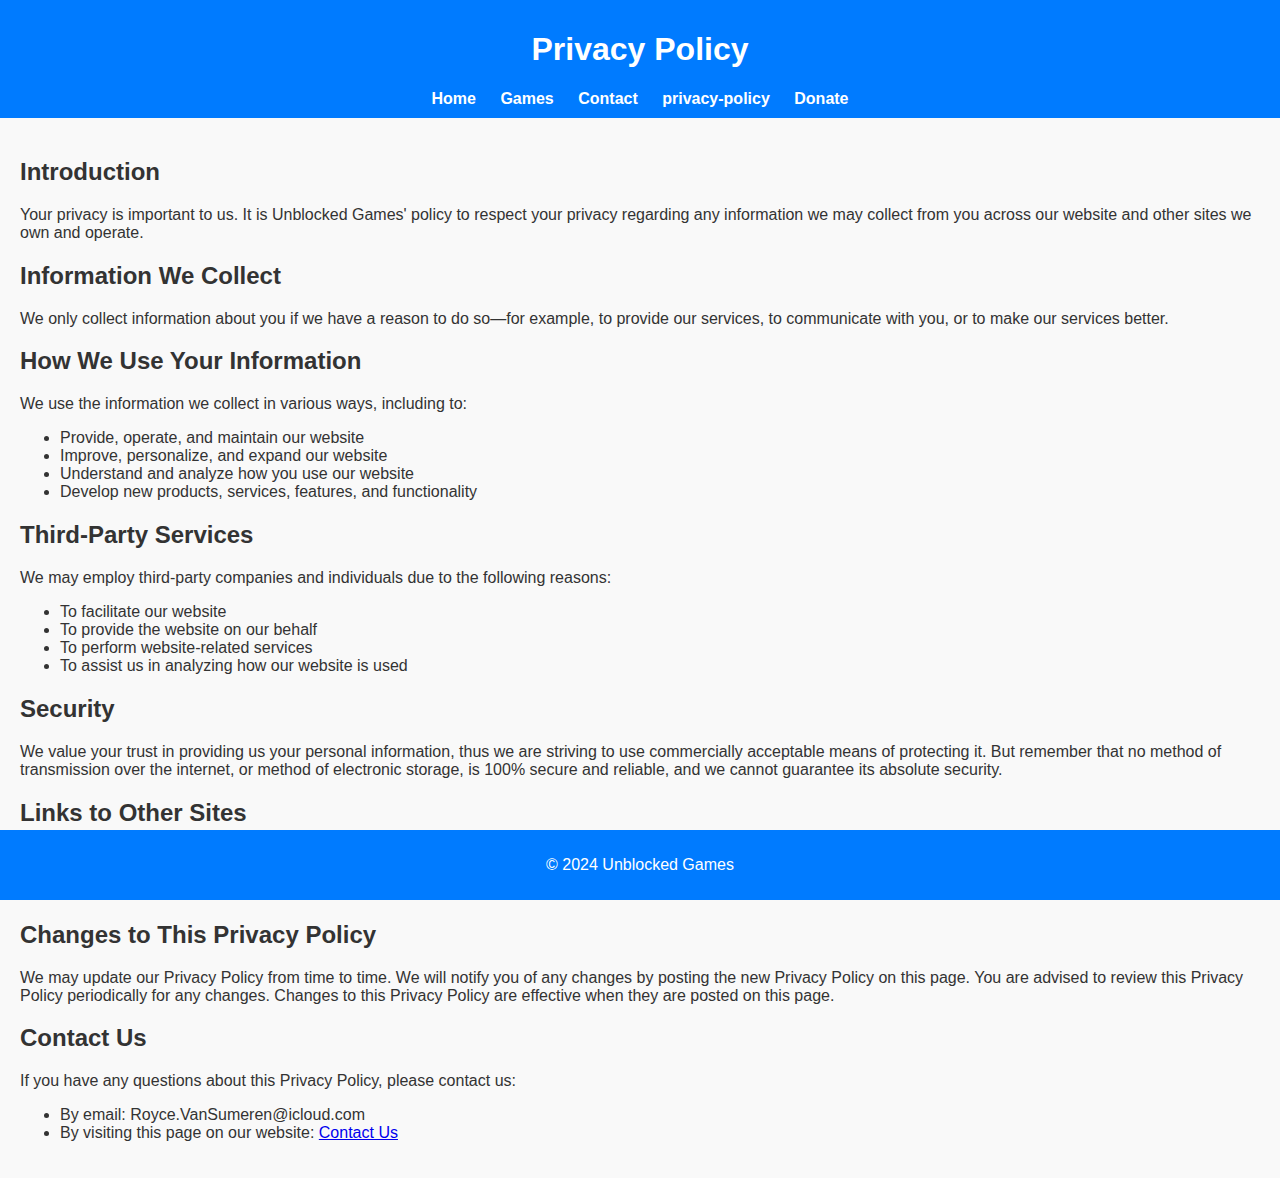
<file: privacy-policy.html>
<!DOCTYPE html>
<html lang="en">
<head>
    <meta charset="UTF-8">
    <meta name="viewport" content="width=device-width, initial-scale=1.0">
    <title>Privacy Policy - Unblocked Games</title>
    <link rel="stylesheet" href="styles.css">
</head>
<body>
    <header>
        <h1>Privacy Policy</h1>
        <nav>
            <ul>
                <li><a href="index.html">Home</a></li>
                <li><a href="games.html">Games</a></li>
                <li><a href="contact.html">Contact</a></li>
                <li><a href="privacy-policy">privacy-policy</a></li>
                <li><a href="https://pay.frefre.online/donation">Donate</a></li>
            </ul>
        </nav>
    </header>
    <main>
        <section class="privacy-policy">
            <h2>Introduction</h2>
            <p>Your privacy is important to us. It is Unblocked Games' policy to respect your privacy regarding any information we may collect from you across our website and other sites we own and operate.</p>
            
            <h2>Information We Collect</h2>
            <p>We only collect information about you if we have a reason to do so—for example, to provide our services, to communicate with you, or to make our services better.</p>
            
            <h2>How We Use Your Information</h2>
            <p>We use the information we collect in various ways, including to:</p>
            <ul>
                <li>Provide, operate, and maintain our website</li>
                <li>Improve, personalize, and expand our website</li>
                <li>Understand and analyze how you use our website</li>
                <li>Develop new products, services, features, and functionality</li>
            </ul>
            
            <h2>Third-Party Services</h2>
            <p>We may employ third-party companies and individuals due to the following reasons:</p>
            <ul>
                <li>To facilitate our website</li>
                <li>To provide the website on our behalf</li>
                <li>To perform website-related services</li>
                <li>To assist us in analyzing how our website is used</li>
            </ul>
            
            <h2>Security</h2>
            <p>We value your trust in providing us your personal information, thus we are striving to use commercially acceptable means of protecting it. But remember that no method of transmission over the internet, or method of electronic storage, is 100% secure and reliable, and we cannot guarantee its absolute security.</p>
            
            <h2>Links to Other Sites</h2>
            <p>Our website may contain links to other sites. If you click on a third-party link, you will be directed to that site. Note that these external sites are not operated by us. Therefore, we strongly advise you to review the Privacy Policy of these websites. We have no control over, and assume no responsibility for the content, privacy policies, or practices of any third-party sites or services.</p>
            
            <h2>Changes to This Privacy Policy</h2>
            <p>We may update our Privacy Policy from time to time. We will notify you of any changes by posting the new Privacy Policy on this page. You are advised to review this Privacy Policy periodically for any changes. Changes to this Privacy Policy are effective when they are posted on this page.</p>
            
            <h2>Contact Us</h2>
            <p>If you have any questions about this Privacy Policy, please contact us:</p>
            <ul>
                <li>By email: Royce.VanSumeren@icloud.com</li>
                <li>By visiting this page on our website: <a href="contact.html">Contact Us</a></li>
            </ul>
        </section>
    </main>
    <footer>
        <p>&copy; 2024 Unblocked Games</p>
    </footer>
</body>
</html>
</file>
<file: 2048/2048.css>
/* Global styles */

body {
    font-family: Arial, sans-serif;
    margin: 0;
    padding: 0;
    background-color: #faf8ef;
}

h1, h2, h3 {
    color: #776e65;
}

/* Header and navigation */

header {
    background-color: #f1f1f1;
    padding: 10px 0;
    text-align: center;
}

header h1 {
    margin: 0;
    font-size: 2rem;
    color: #333;
}

nav ul {
    list-style-type: none;
    padding: 0;
}

nav ul li {
    display: inline;
    margin: 0 10px;
}

nav ul li a {
    text-decoration: none;
    color: #333;
    font-weight: bold;
}

nav ul li a:hover {
    color: #555;
}

/* Main content */

.main-content {
    max-width: 800px;
    margin: 20px auto;
    padding: 0 20px;
}

/* Footer */

footer {
    text-align: center;
    background-color: #333;
    color: #fff;
    padding: 10px 0;
}

/* 2048 game specific styles */

#game {
    text-align: center;
    margin-top: 20px;
}

#grid-container {
    display: inline-block;
    background: #bbada0;
    border-radius: 6px;
    padding: 10px;
}

.grid {
    width: 400px;
    height: 400px;
    display: grid;
    grid-template-columns: repeat(4, 1fr);
    grid-template-rows: repeat(4, 1fr);
    gap: 10px;
}

.grid-cell {
    width: 90px;
    height: 90px;
    background-color: #cdc1b4;
    border-radius: 6px;
    display: flex;
    justify-content: center;
    align-items: center;
    font-size: 36px;
    color: #776e65;
    transition: transform 0.1s ease-in-out;
}

.moving {
    animation: moveTile 0.1s ease-in-out;
}

@keyframes moveTile {
    0% {
        transform: scale(1);
    }
    50% {
        transform: scale(1.1);
    }
    100% {
        transform: scale(1);
    }
}

.grid-cell.num2 {
    background-color: #eee4da;
    color: #776e65;
}

.grid-cell.num4 {
    background-color: #ede0c8;
    color: #776e65;
}

.grid-cell.num8 {
    background-color: #f2b179;
    color: white;
}

.grid-cell.num16 {
    background-color: #f59563;
    color: white;
}

.grid-cell.num32 {
    background-color: #f67c5f;
    color: white;
}

.grid-cell.num64 {
    background-color: #f65e3b;
    color: white;
}

.grid-cell.num128 {
    background-color: #edcf72;
    color: white;
}

.grid-cell.num256 {
    background-color: #edcc61;
    color: white;
}

.grid-cell.num512 {
    background-color: #edc850;
    color: white;
}

.grid-cell.num1024 {
    background-color: #edc53f;
    color: white;
}

.grid-cell.num2048 {
    background-color: #edc22e;
    color: white;
}
</file>
<file: Maze/styles.css>
body, html {
    margin: 0;
    padding: 0;
    height: 100%;
    overflow: hidden;
    display: flex;
    flex-direction: column;
    justify-content: center;
    align-items: center;
    background-color: #333;
}

.controls {
    margin-bottom: 20px;
}

#mazeCanvas {
    border: 2px solid white;
}
</file>
<file: snake/styles.css>
body {
    display: flex;
    justify-content: center;
    align-items: center;
    height: 100vh;
    margin: 0;
    background-color: #f0f0f0;
}

#gameArea {
    position: relative;
}

#gameCanvas {
    border: 1px solid #333;
    background-color: #fff;
}
</file>
<file: styles.css>
body {
    font-family: Arial, sans-serif;
    margin: 0;
    padding: 0;
    background-color: #f9f9f9;
    color: #333;
}

header {
    background-color: #007bff;
    color: #fff;
    padding: 10px 0;
    text-align: center;
}

nav ul {
    list-style-type: none;
    padding: 0;
    margin: 0;
}

nav ul li {
    display: inline;
    margin: 0 10px;
}

nav ul li a {
    color: #fff;
    text-decoration: none;
    font-weight: bold;
}

main {
    padding: 20px;
}

.hero {
    background: url('hero-image.jpg') no-repeat center center/cover;
    color: #02151c;
    padding: 60px 20px;
    text-align: center;
}

.hero h2 {
    font-size: 2.5em;
    margin-bottom: 20px;
    color: #02151c;
}

.hero p {
    font-size: 1.2em;
    margin-bottom: 30px;
    color: #02151c;
}

.cta-button {
    background-color: #28a745;
    color: #fff;
    padding: 10px 20px;
    text-decoration: none;
    font-size: 1em;
    border-radius: 5px;
}

.features {
    display: flex;
    justify-content: space-around;
    margin-top: 40px;
    color: #02151c;
}

.feature {
    text-align: center;
    padding: 20px;
    color: #02151c;
}

.feature h3 {
    font-size: 1.5em;
    margin-bottom: 10px;
    color: #02151c;
}

.feature p {
    font-size: 1em;
    color: #02151c;
}

footer {
    background-color: #007bff;
    color: #fff;
    text-align: center;
    padding: 10px 0;
    position: fixed;
    bottom: 0;
    width: 100%;
}

.error, .games, .contact {
    text-align: center;
}

form {
    display: flex;
    flex-direction: column;
    align-items: center;
    gap: 10px;
}

form label {
    font-size: 1em;
    margin-top: 10px;
}

form input, form textarea, form button {
    width: 300px;
    padding: 10px;
    font-size: 1em;
}

form button {
    background-color: #28a745;
    color: #fff;
    border: none;
    border-radius: 5px;
    cursor: pointer;
}

form button:hover {
    background-color: #218838;
}
</file>
